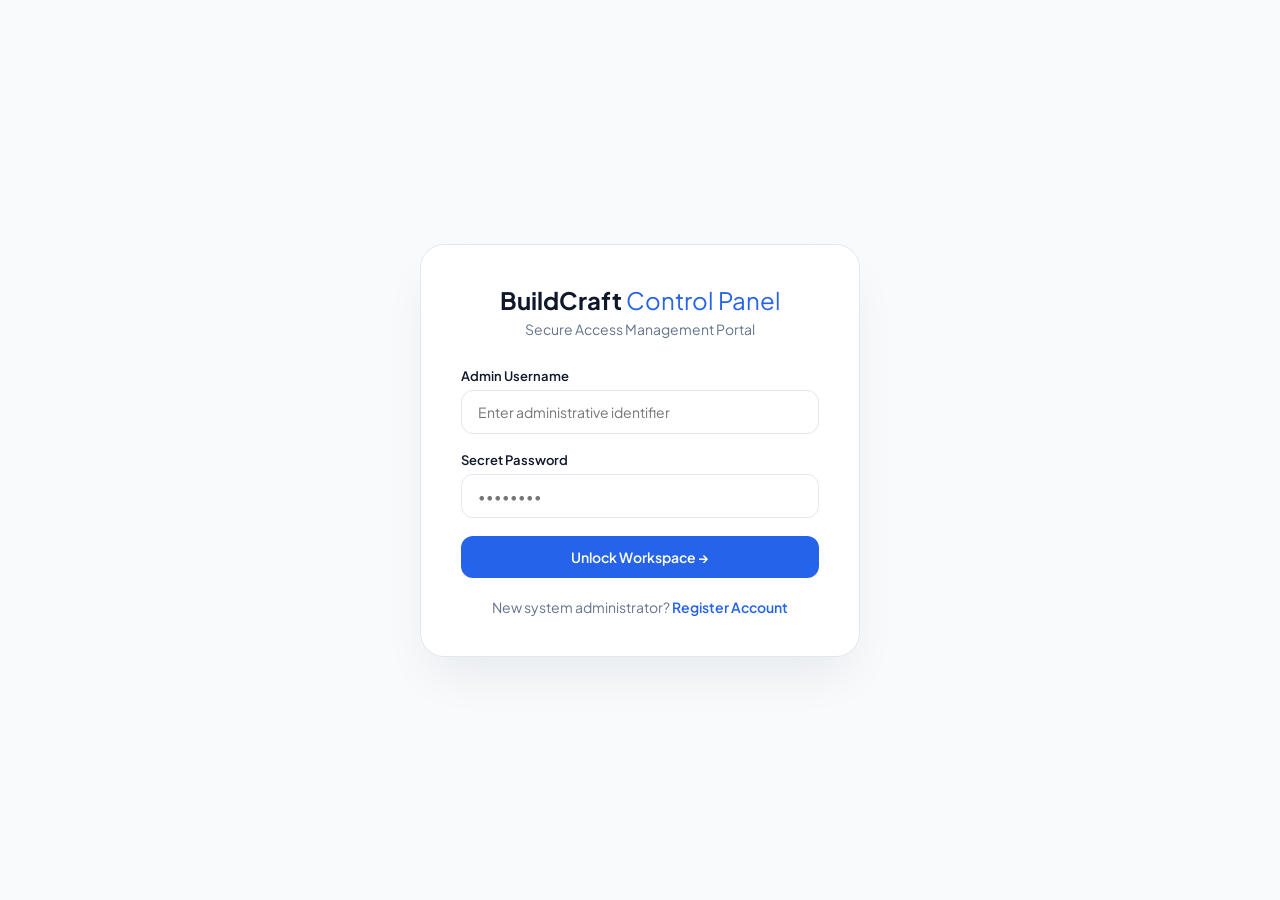
<file: admin.html>
<!DOCTYPE html>
<html lang="en">

<head>
    <meta charset="UTF-8">
    <meta name="viewport" content="width=device-width, initial-scale=1.0">
    <title>BuildCraft - Premium Admin Workspace</title>
    <link rel="stylesheet" href="admin.css">
    <link href="https://fonts.googleapis.com/css2?family=Plus+Jakarta+Sans:wght@400;500;600;700&display=swap"
        rel="stylesheet">
</head>

<body>

    <div id="auth-container" class="auth-wrapper">
        <div class="auth-card">
            <div class="auth-header">
                <h2>BuildCraft <span>Control Panel</span></h2>
                <p id="auth-subtitle">Secure Access Management Portal</p>
            </div>

            <form id="login-form" class="auth-form active">
                <div class="form-group">
                    <label>Admin Username</label>
                    <input type="text" id="login-username" placeholder="Enter administrative identifier" required>
                </div>
                <div class="form-group">
                    <label>Secret Password</label>
                    <input type="password" id="login-password" placeholder="••••••••" required>
                </div>
                <button type="submit" class="btn-primary w-100">Unlock Workspace →</button>
                <p class="auth-toggle-text">New system administrator? <a href="#" id="go-to-register">Register
                        Account</a></p>
            </form>

            <form id="register-form" class="auth-form">
                <div class="form-group">
                    <label>Create Admin Username</label>
                    <input type="text" id="register-username" placeholder="Choose unique identifier" required>
                </div>
                <div class="form-group">
                    <label>Set Secure Password</label>
                    <input type="password" id="register-password" placeholder="Minimum 8 characters" required>
                </div>
                <button type="submit" class="btn-primary w-100">Initialize Identity ✓</button>
                <p class="auth-toggle-text">Already registered? <a href="#" id="go-to-login">Access Portal Sign-In</a>
                </p>
            </form>
        </div>
    </div>

    <div id="admin-dashboard" class="dashboard-wrapper hidden">
        <aside class="sidebar">
            <div class="sidebar-brand">
                <h2>BuildCraft <span>Console</span></h2>
            </div>
            <nav class="sidebar-menu">
                <a href="#" class="menu-item active" data-target="projects-view">🏗️ Manage Projects</a>
                <a href="#" class="menu-item" data-target="team-view">👥 Executive Team</a>
                <a href="#" class="menu-item" data-target="inquiries-view">✉️ Client Inquiries</a>
                <a href="#" class="menu-item" data-target="subscribers-view">📧 Newsletter List</a>
            </nav>
            <div class="sidebar-footer">
                <button id="portal-logout-btn" class="btn-logout">Exit Session</button>
            </div>
        </aside>
       
        <main class="main-content">
            <header class="workspace-header">
                <div>
                    <h1 id="current-view-title">Projects Management Board</h1>
                    <p class="text-muted">Real-time database sync status active</p>
                </div>
            </header>
             <section id="subscribers-view" class="dashboard-section">
            <div class="section-actions-bar">
                <h3>Subscribed Email Directory</h3>
            </div>
            <div class="table-responsive">
                <table class="premium-table">
                    <thead>
                        <tr>
                            <th>Email Address</th>
                            <th>Status</th>
                            <th>Subscribed Date</th>
                            <th>Actions</th>
                        </tr>
                    </thead>
                    <tbody id="subscribers-table-body">
                    </tbody>
                </table>
            </div>
        </section>
            <section id="projects-view" class="dashboard-section active">
                <div class="section-actions-bar">
                    <h3>Synchronized Case Studies</h3>
                    <button class="btn-primary open-modal-btn" data-modal="project-modal">+ Create New Project</button>
                </div>
                <div class="data-grid" id="projects-data-container">
                </div>
            </section>

            <section id="team-view" class="dashboard-section">
                <div class="section-actions-bar">
                    <h3>Active Architects & Personnel</h3>
                    <button class="btn-primary open-modal-btn" data-modal="team-modal">+ Add Member</button>
                </div>
                <div class="data-grid" id="team-data-container">
                </div>
            </section>

            <section id="inquiries-view" class="dashboard-section">
                <div class="section-actions-bar">
                    <h3>Incoming Business Proposals</h3>
                </div>
                <div class="table-responsive">
                    <table class="premium-table">
                        <thead>
                            <tr>
                                <th>Prospect Client</th>
                                <th>Contact Access</th>
                                <th>Inquiry Classification</th>
                                <th>Project Target Specifications</th>
                                <th>Actions</th>
                            </tr>
                        </thead>
                        <tbody id="inquiries-table-body">
                        </tbody>
                    </table>
                </div>
            </section>
        </main>
    </div>

    <div id="project-modal" class="modal-overlay">
        <div class="modal-box">
            <div class="modal-header">
                <h3 id="project-modal-title">Create Database Project Entry</h3>
                <button class="close-modal-btn">&times;</button>
            </div>
            <form id="project-crud-form">
                <input type="hidden" id="project-edit-id">
                <div class="form-row">
                    <div class="form-group">
                        <label>Category Heading</label>
                        <input type="text" id="proj-category" placeholder="COMMERCIAL PLAZA" required>
                    </div>
                    <div class="form-group">
                        <label>Project Title Name</label>
                        <input type="text" id="proj-title" placeholder="The Horizon Corporate Tower" required>
                    </div>
                </div>
                <div class="form-row">
                    <div class="form-group">
                        <label>Completion Year</label>
                        <input type="text" id="proj-year" placeholder="2025" required>
                    </div>
                    <div class="form-group">
                        <label>Physical Scale Dimension</label>
                        <input type="text" id="proj-scale" placeholder="120,000 Sq. Ft." required>
                    </div>
                </div>
                <div class="form-group">
                    <label>Site Geographic Location</label>
                    <input type="text" id="proj-location" placeholder="DHA Phase 6, Karachi" required>
                </div>
                <div class="form-group">
                    <label>Tags Framework (Comma Separated)</label>
                    <input type="text" id="proj-tags" placeholder="BIM Modeling, AutoCAD, RCC Frame">
                </div>
                <div class="form-row">
                    <div class="form-group">
                        <label>Case Study Resource URL</label>
                        <input type="url" id="proj-casestudy" placeholder="https://external.link/case">
                    </div>
                    <div class="form-group">
                        <label>Blueprint Document PDF URL</label>
                        <input type="url" id="proj-blueprint" placeholder="https://external.link/doc.pdf">
                    </div>
                </div>
                <div class="form-group">
                    <label>Project Description Content</label>
                    <textarea id="proj-desc" rows="3"
                        placeholder="Describe the engineering scope and structural process..." required></textarea>
                </div>
                <div class="form-group">
                    <label>Media Cover Image</label>
                    <input type="file" id="proj-media-file" accept="image/*">
                </div>
                <div class="modal-footer">
                    <button type="button" class="btn-secondary close-modal-btn">Discard Changes</button>
                    <button type="submit" class="btn-primary">Save Data Package</button>
                </div>
            </form>
        </div>
    </div>

    <div id="team-modal" class="modal-overlay">
        <div class="modal-box">
            <div class="modal-header">
                <h3 id="team-modal-title">Add Executive Personnel Record</h3>
                <button class="close-modal-btn">&times;</button>
            </div>
            <form id="team-crud-form">
                <input type="hidden" id="team-edit-id">
                <div class="form-group">
                    <label>Full Professional Name</label>
                    <input type="text" id="team-name" placeholder="Elena Rostova" required>
                </div>
                <div class="form-row">
                    <div class="form-group">
                        <label>Designated Operations Role</label>
                        <input type="text" id="team-role" placeholder="OPERATIONS DIRECTOR" required>
                    </div>
                    <div class="form-group">
                        <label>Tenure Seniority Experience</label>
                        <input type="text" id="team-experience" placeholder="15 Yrs Exp" required>
                    </div>
                </div>
                <div class="form-group">
                    <label>Expertise Verification Tags (Comma Separated)</label>
                    <input type="text" id="team-tags" placeholder="Safety Audits, PMI Certified">
                </div>
                <div class="form-group">
                    <label>Short Bio/Description</label>
                    <textarea id="team-desc" rows="3"
                        placeholder="Summarize professional operational oversight fields..." required></textarea>
                </div>
                <div class="form-group">
                    <label>Personnel Square Profile Picture</label>
                    <input type="file" id="team-media-file" accept="image/*">
                </div>
                <div class="modal-footer">
                    <button type="button" class="btn-secondary close-modal-btn">Cancel</button>
                    <button type="submit" class="btn-primary">Commit Member Data</button>
                </div>
            </form>
        </div>
    </div>
    <script src="admin.js"></script>
</body>

</html>
</file>
<file: admin.css>
/* Core Styling Variables Engine Matching Main Client Frontend Theme */
:root {
    --slate-deep: #0f172a;
    --brand-blue: #2563eb;
    --brand-blue-glow: #1d4ed8;
    --background-clean: #f8fafc;
    --dark-text: #1e293b;
    --muted-gray: #64748b;
    --pure-white: #ffffff;
    --border-line: #e2e8f0;
    --radius-premium: 16px;
    --shadow-soft: 0 4px 20px -2px rgba(15, 23, 42, 0.04), 0 2px 8px -1px rgba(15, 23, 42, 0.02);
}

* {
    box-sizing: border-box;
    margin: 0;
    padding: 0;
    font-family: 'Plus Jakarta Sans', sans-serif;
}

body {
    background-color: var(--background-clean);
    color: var(--dark-text);
    min-height: 100vh;
}

.hidden { display: none !important; }
.w-100 { width: 100%; }
.text-muted { color: var(--muted-gray); font-size: 14px; }
.text-right { text-align: right; }
.font-semibold { font-weight: 600; }

/* 🔐 AUTHENTICATION PORTAL THEME PANELS */
.auth-wrapper {
    min-height: 100vh;
    display: flex;
    align-items: center;
    justify-content: center;
    background-color: var(--background-clean);
    padding: 20px;
}

.auth-card {
    background: var(--pure-white);
    padding: 40px;
    border-radius: 24px;
    width: 100%;
    max-width: 440px;
    box-shadow: 0 25px 50px -12px rgba(15, 23, 42, 0.08);
    border: 1px solid var(--border-line);
}

.auth-header {
    text-align: center;
    margin-bottom: 30px;
}
.auth-header h2 {
    font-size: 24px;
    color: var(--slate-deep);
    font-weight: 700;
}
.auth-header h2 span {
    color: var(--brand-blue);
    font-weight: 400;
}
.auth-header p {
    color: var(--muted-gray);
    font-size: 14px;
    margin-top: 5px;
}

.auth-form { display: none; }
.auth-form.active { display: block; }

.auth-toggle-text {
    text-align: center;
    font-size: 14px;
    color: var(--muted-gray);
    margin-top: 20px;
}
.auth-toggle-text a {
    color: var(--brand-blue);
    text-decoration: none;
    font-weight: 600;
}
.auth-toggle-text a:hover { text-decoration: underline; }

/* 🖥️ DASHBOARD SYSTEM WORKSPACE */
.dashboard-wrapper {
    display: flex;
    min-height: 100vh;
}

.sidebar {
    width: 290px;
    background-color: var(--slate-deep);
    color: var(--pure-white);
    display: flex;
    flex-direction: column;
    padding: 35px 24px;
    position: fixed;
    height: 100vh;
    z-index: 100;
}

.sidebar-brand h2 {
    font-size: 22px;
    font-weight: 700;
    margin-bottom: 45px;
    letter-spacing: -0.5px;
}
.sidebar-brand span { color: var(--brand-blue); font-weight: 400; }

.sidebar-menu {
    display: flex;
    flex-direction: column;
    gap: 8px;
    flex-grow: 1;
}

.menu-item {
    color: #94a3b8;
    text-decoration: none;
    padding: 14px 18px;
    border-radius: 12px;
    font-weight: 500;
    transition: all 0.2s ease;
    display: flex;
    align-items: center;
    gap: 12px;
}
.menu-item:hover, .menu-item.active {
    color: var(--pure-white);
    background-color: rgba(255, 255, 255, 0.05);
}
.menu-item.active {
    background-color: rgba(37, 99, 235, 0.12);
    border-left: 4px solid var(--brand-blue);
}

.btn-logout {
    background: transparent;
    border: 1px solid rgba(255, 255, 255, 0.15);
    color: #f87171;
    padding: 12px;
    width: 100%;
    border-radius: 12px;
    font-weight: 600;
    cursor: pointer;
    transition: all 0.2s;
}
.btn-logout:hover {
    background: #ef4444;
    color: var(--pure-white);
    border-color: #ef4444;
}

.main-content {
    margin-left: 290px;
    flex-grow: 1;
    padding: 45px 50px;
}

.workspace-header { margin-bottom: 35px; border-bottom: 1px solid var(--border-line); padding-bottom: 20px;}
.workspace-header h1 { font-size: 28px; font-weight: 700; color: var(--slate-deep); }

.dashboard-section { display: none; }
.dashboard-section.active { display: block; }

.section-actions-bar {
    display: flex;
    justify-content: space-between;
    align-items: center;
    margin-bottom: 25px;
}
.section-actions-bar h3 { font-size: 18px; color: var(--slate-deep); }

/* PREMIUM CARD DESIGNS & STYLING */
.data-grid {
    display: grid;
    grid-template-columns: repeat(auto-fill, minmax(320px, 1fr));
    gap: 25px;
}

.premium-card {
    background: var(--pure-white);
    border: 1px solid var(--border-line);
    border-radius: var(--radius-premium);
    padding: 24px;
    box-shadow: var(--shadow-soft);
    display: flex;
    flex-direction: column;
    justify-content: space-between;
    transition: transform 0.2s, box-shadow 0.2s;
}
.premium-card:hover {
    transform: translateY(-2px);
    box-shadow: 0 12px 30px -5px rgba(15,23,42,0.06);
}

.card-category { font-size: 11px; text-transform: uppercase; font-weight: 700; color: var(--brand-blue); margin-bottom: 6px; letter-spacing: 0.5px;}
.premium-card h4 { font-size: 18px; font-weight: 700; color: var(--slate-deep); margin-bottom: 10px; }
.card-details { font-size: 13px; color: var(--muted-gray); margin-bottom: 8px; }
.card-description { font-size: 14px; color: #475569; line-height: 1.5; margin-bottom: 15px; }

.tag-badges-row { display: flex; flex-wrap: wrap; gap: 6px; margin-bottom: 20px; }
.tag-badges-row span {
    background-color: #eff6ff;
    color: var(--brand-blue);
    padding: 4px 10px;
    border-radius: 30px;
    font-size: 11px;
    font-weight: 600;
}

.card-management-actions {
    display: flex;
    justify-content: flex-end;
    gap: 14px;
    border-top: 1px solid #f1f5f9;
    padding-top: 14px;
}
.card-management-actions button {
    background: transparent;
    border: none;
    font-size: 14px;
    font-weight: 600;
    cursor: pointer;
}
.btn-edit-action { color: var(--brand-blue); }
.btn-delete-action { color: #ef4444; }

/* REUSABLE PREMIUM TABLES COMPONENTS */
.table-responsive {
    background: var(--pure-white);
    border-radius: var(--radius-premium);
    border: 1px solid var(--border-line);
    box-shadow: var(--shadow-soft);
    overflow: hidden;
}
.premium-table { width: 100%; border-collapse: collapse; text-align: left; }
.premium-table th {
    background: #f8fafc;
    padding: 16px 24px;
    font-size: 12px;
    text-transform: uppercase;
    color: var(--muted-gray);
    font-weight: 600;
    border-bottom: 1px solid var(--border-line);
}
.premium-table td { padding: 18px 24px; border-bottom: 1px solid var(--border-line); font-size: 14px; color: #334155; }
.premium-table tr:last-child td { border-bottom: none; }

/* CONTROLS BUTTONS AND SHAPES PACK */
.btn-primary {
    background-color: var(--brand-blue);
    color: var(--pure-white);
    border: none;
    padding: 12px 24px;
    border-radius: 12px;
    font-weight: 600;
    cursor: pointer;
    font-size: 14px;
    transition: background-color 0.2s;
}
.btn-primary:hover { background-color: var(--brand-blue-glow); }

.btn-secondary {
    background-color: #f1f5f9;
    color: var(--dark-text);
    border: none;
    padding: 12px 24px;
    border-radius: 12px;
    font-weight: 600;
    cursor: pointer;
    font-size: 14px;
}

/* INPUT FORM FIELD STYLING WITH INTERACTIVE FOCUS GLOW EFFECTS */
.form-group { margin-bottom: 18px; }
.form-row { display: flex; gap: 16px; }
.form-row .form-group { flex: 1; }
.form-group label { display: block; font-size: 13px; font-weight: 600; margin-bottom: 6px; color: var(--slate-deep); }
.form-group input, .form-group textarea {
    width: 100%;
    padding: 12px 16px;
    border: 1px solid var(--border-line);
    border-radius: 12px;
    font-size: 14px;
    outline: none;
    color: var(--dark-text);
    transition: all 0.2s ease;
}
/* Premium Focus effect matched with website controls */
.form-group input:focus, .form-group textarea:focus {
    border-color: var(--brand-blue);
    box-shadow: 0 0 0 3px rgba(37, 99, 235, 0.12);
}

/* DYNAMIC DATA POPUPS MODALS */
.modal-overlay {
    position: fixed;
    inset: 0;
    background-color: rgba(15, 23, 42, 0.3);
    backdrop-filter: blur(4px);
    display: flex;
    align-items: center;
    justify-content: center;
    z-index: 1000;
    opacity: 0;
    pointer-events: none;
    transition: all 0.25s ease;
}
.modal-overlay.active { opacity: 1; pointer-events: auto; }
.modal-box {
    background: var(--pure-white);
    padding: 35px;
    border-radius: 24px;
    width: 100%;
    max-width: 600px;
    box-shadow: 0 25px 50px -12px rgba(0,0,0,0.15);
    transform: translateY(-20px);
    transition: transform 0.25s ease;
    max-height: 90vh;
    overflow-y: auto;
}
.modal-overlay.active .modal-box { transform: translateY(0); }
.modal-header { display: flex; justify-content: space-between; align-items: center; margin-bottom: 24px; }
.modal-header h3 { font-size: 20px; font-weight: 700; color: var(--slate-deep); }
.close-modal-btn { background: transparent; border: none; font-size: 26px; cursor: pointer; color: var(--muted-gray); }
.modal-footer { display: flex; justify-content: flex-end; gap: 12px; margin-top: 25px; border-top: 1px solid var(--border-line); padding-top: 20px;}

/* STATUS BADGES FOR SUBSCRIBERS */
.status-badge {
    padding: 6px 16px;
    border-radius: 50px;
    font-size: 11px;
    font-weight: 700;
    text-transform: uppercase;
    display: inline-block;
    
}
.status-badge.active-sub {
    background-color: #d1fae5;
    color: #065f46;
}
.status-badge.inactive-sub {
    background-color: #fee2e2;
    color: #991b1b;
}
</file>
